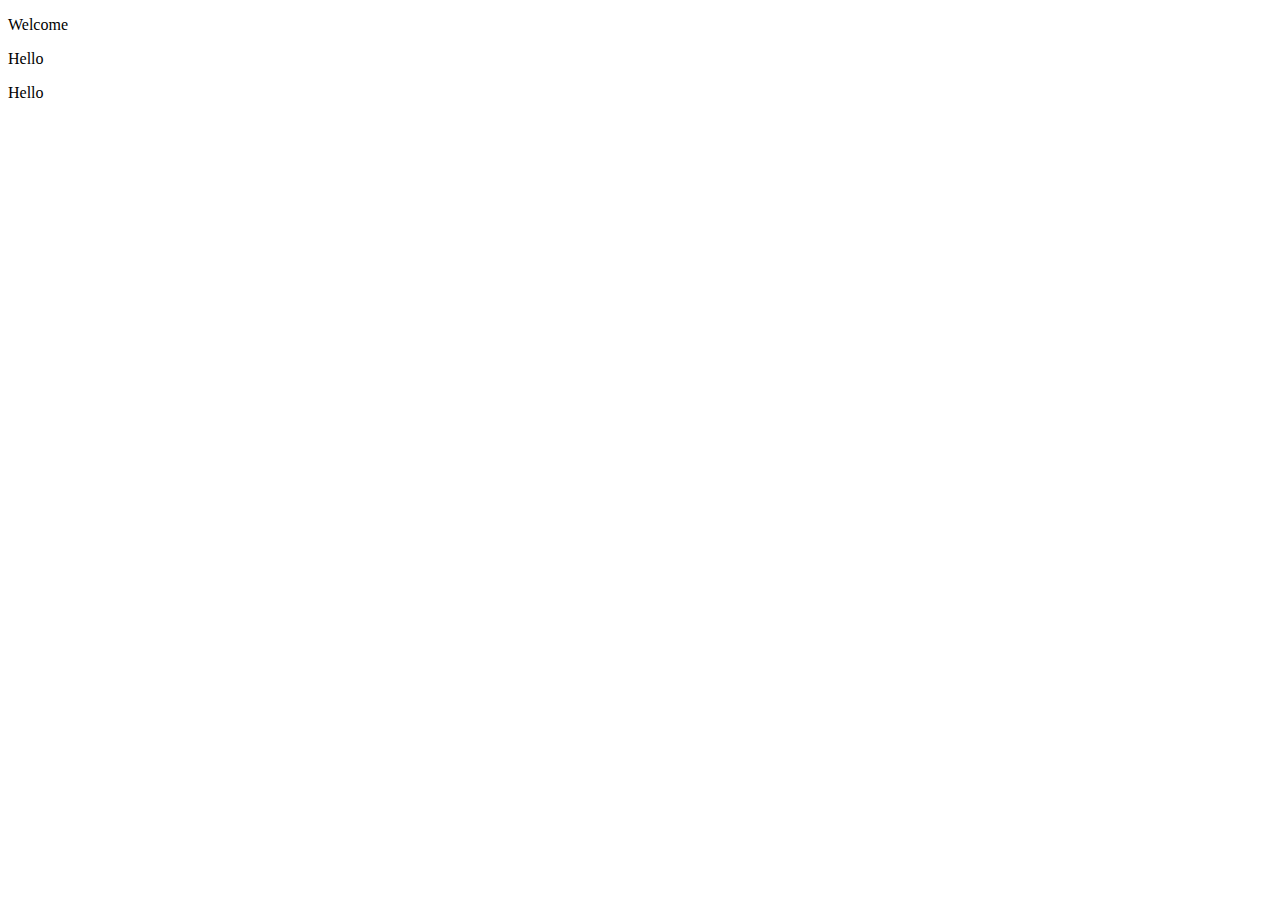
<file: javascript/index.html>
<!DOCTYPE html>
<html lang="en">
<head>
    <meta charset="UTF-8">
    <meta http-equiv="X-UA-Compatible" content="IE=edge">
    <meta name="viewport" content="width=device-width, initial-scale=1.0">
    <title>javascript</title>
</head>
<body>
    <p>Welcome</p>
    <p>Hello</p>
    <p>Hello</p>

    <script src="obj.js"></script>
</body>
</html>
</file>
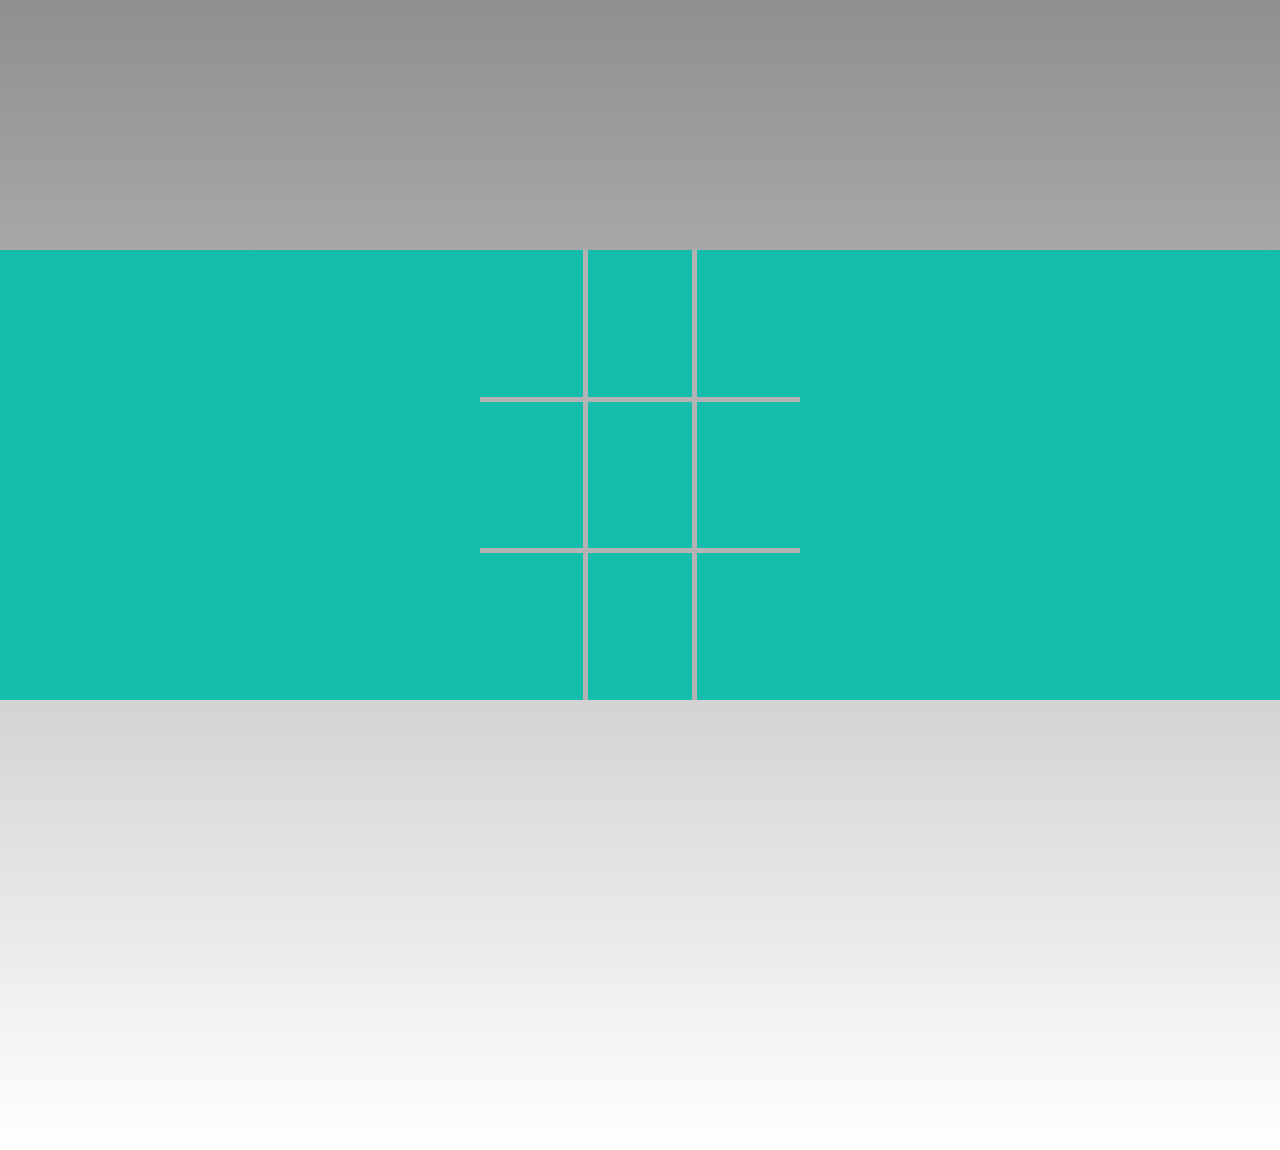
<file: XO/xo.html>
<!DOCTYPE html>
<html lang="en">
<head>
    <meta charset="UTF-8">
    <meta http-equiv="X-UA-Compatible" content="IE=edge">
    <meta name="viewport" content="width=device-width, initial-scale=1.0">
    <link rel="stylesheet" href="xo.css">
    <title>Document</title>
</head>
<body>
    <div id="winner">
        <div class="circle1">
        </div>
        <h1>Тоглогч:</h1>
        <h3 id="winnerName"></h3>
        <h3>Ялагч боллоо</h3>
        <h3>Баяр хүргэе</h3>
        <!-- <button id="restart">ЭХЛЭХ</button> -->
    </div>
    <main id="main">
        <div class="XOBackground">
            <div id="box1" class="boxs box1">
                <div class="">

                </div>    
                <div>
                    
                </div>
            </div>
            <div id="box2"  class="boxs box2">
                <div class="">
                    
                </div>
            </div>
            <div id="box3"  class="boxs box3">
                <div class="">
                    
                </div>
            </div>
            <div id="box4"  class="boxs box4">
                <div class="">
                    
                </div>
            </div>
            <div id="box5"  class="boxs box5">
                <div class="">
                    
                </div>
            </div>
            <div id="box6"  class="boxs box6">
                <div class="">
                    
                </div>
            </div>
            <div id="box7"  class="boxs box7">
                <div class="">
                    
                </div>
            </div>
            <div id="box8"  class="boxs box8">
                <div class="">
                    
                </div>
            </div>
            <div id="box9"  class="boxs box9">
                <div class="">
                    
                </div>
            </div>
        </div>
        
    </main>
    
    <script src="xo.js"></script>
</body>
</html>
</file>
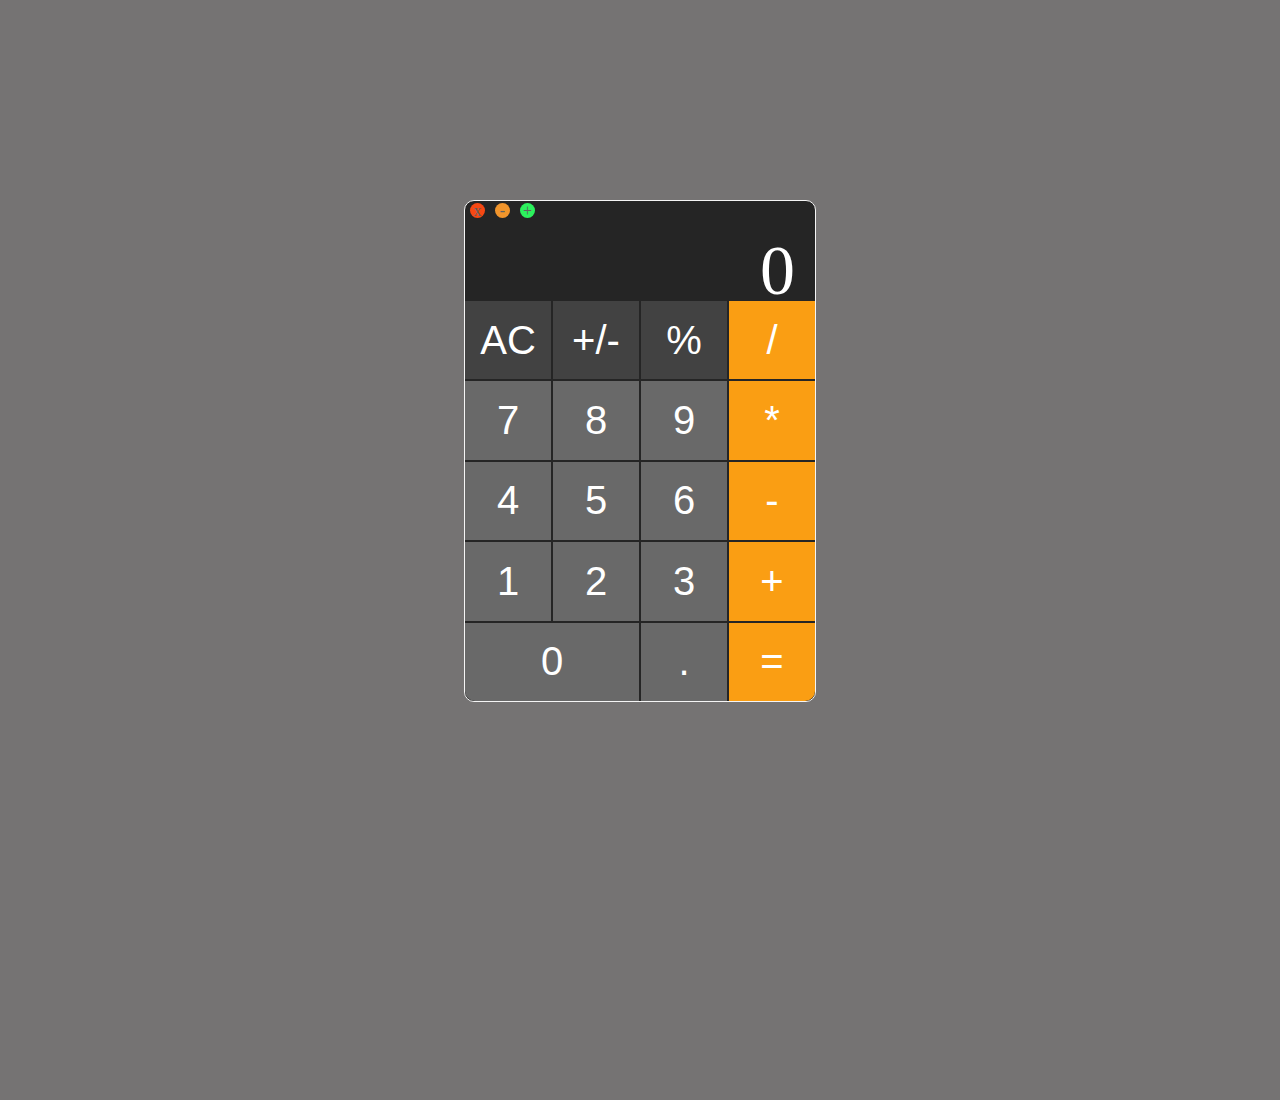
<file: javascript/Calculator/calculator.html>
<!DOCTYPE html>
<html lang="en">
<head>
    <meta charset="UTF-8">
    <meta http-equiv="X-UA-Compatible" content="IE=edge">
    <meta name="viewport" content="width=device-width, initial-scale=1.0">
    <link rel="stylesheet" href="calculator.css">
    <title>Document</title>
</head>
<body>
    <main>
        <header>
            <div class="center colorRed X">x</div>
            <div class=" center - colorYellow">-</div>
            <div class="center + colorGreen">+</div>
        </header>
        <div class="container">
            <span id="result">0</span>
        </div>
        <div class="grid">
            <div id="clear" class=" box1 boxStyle1 center">AC</div>
            <div class="operator box2 boxStyle1 center">+/-</div>
            <div class="operator box3 boxStyle1 center">%</div>
            <div class="operator box4 center">/</div>
            <div class="number box5 boxStyle2 center">7</div>
            <div class="number box6 boxStyle2 center">8</div>
            <div class="number box7 boxStyle2 center">9</div>
            <div class="operator box8 center">*</div>
            <div class="number box9 boxStyle2 center">4</div>
            <div class="number box10 boxStyle2 center">5</div>
            <div class="number box11 boxStyle2 center">6</div>
            <div class="operator box12 center">-</div>
            <div id="one" class="number box13 boxStyle2 center">1</div>
            <div class="number box14 boxStyle2 center">2</div>
            <div class="number box15 boxStyle2 center">3</div>
            <div class="operator box16 center">+</div>
            <div class="number box17 boxStyle2 center">0</div>
            <div class=" box18 boxStyle2 center">.</div>
            <div id="equal" class="operator box19 center">=</div>
        </div>
    </main>
    <script src="calculator.js"></script>
</body>
</html>
</file>
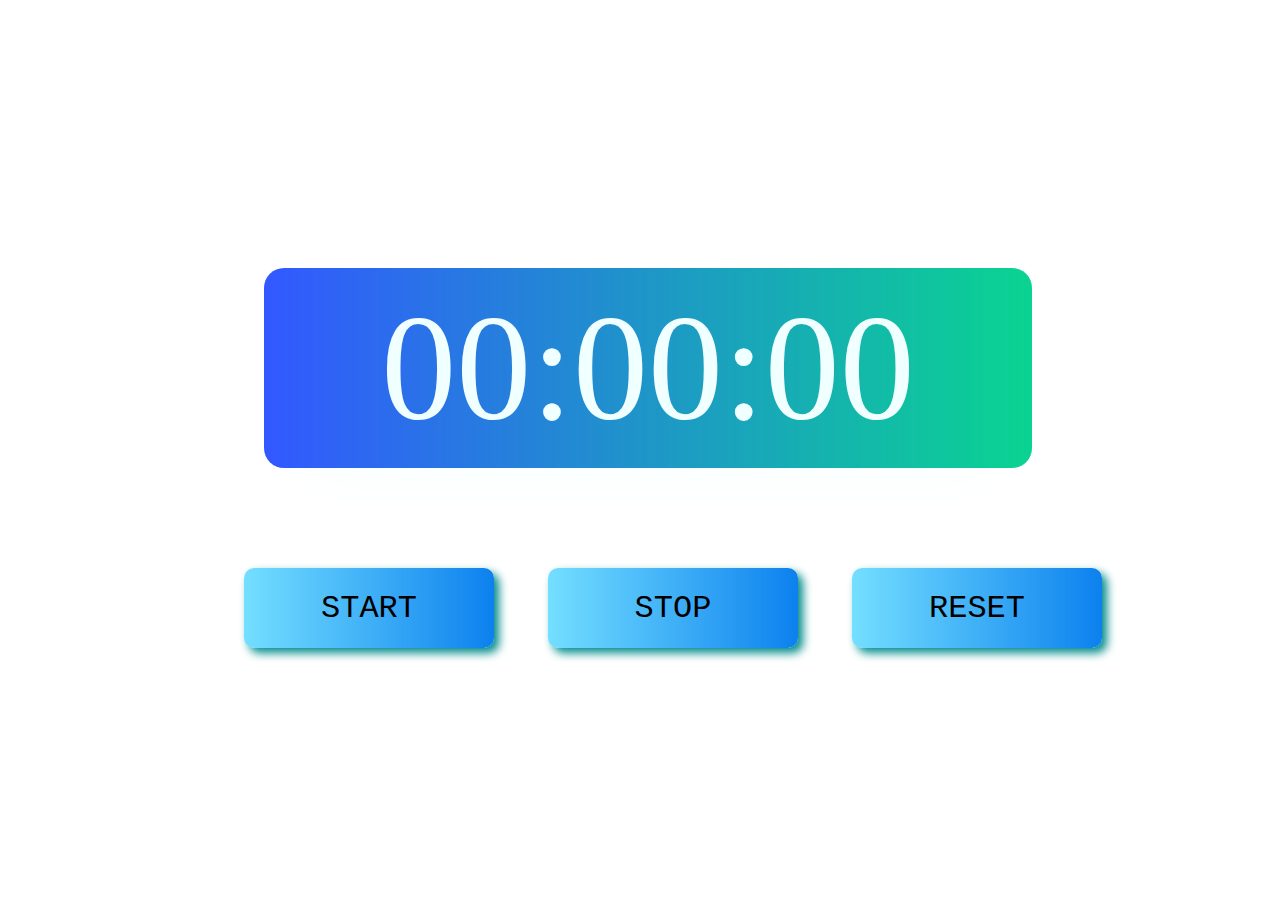
<file: javascript/Countdown/countdonw.html>
<!DOCTYPE html>
<html lang="en">
<head>
    <meta charset="UTF-8">
    <meta http-equiv="X-UA-Compatible" content="IE=edge">
    <meta name="viewport" content="width=device-width, initial-scale=1.0">
    <link rel="stylesheet" href="countdown.css">
    
    <title>Document</title>
</head>
<body>
    <main>
        <div class="container center ">
            <div class="countdown center">
                <p><span id="hour">00</span>:<span id="min">00</span>:<span id="sec">00</span></p>
            </div>
            <div class="buttons font">
                <button id="btnStart">
                    START
                </button>
                <button id="btnStop">
                    STOP
                </button>
                <button id="btnReset">
                    RESET
                </button>
            </div>
        </div>
    </main>
    <script src="countdown.js"></script>
</body>
</html>
</file>
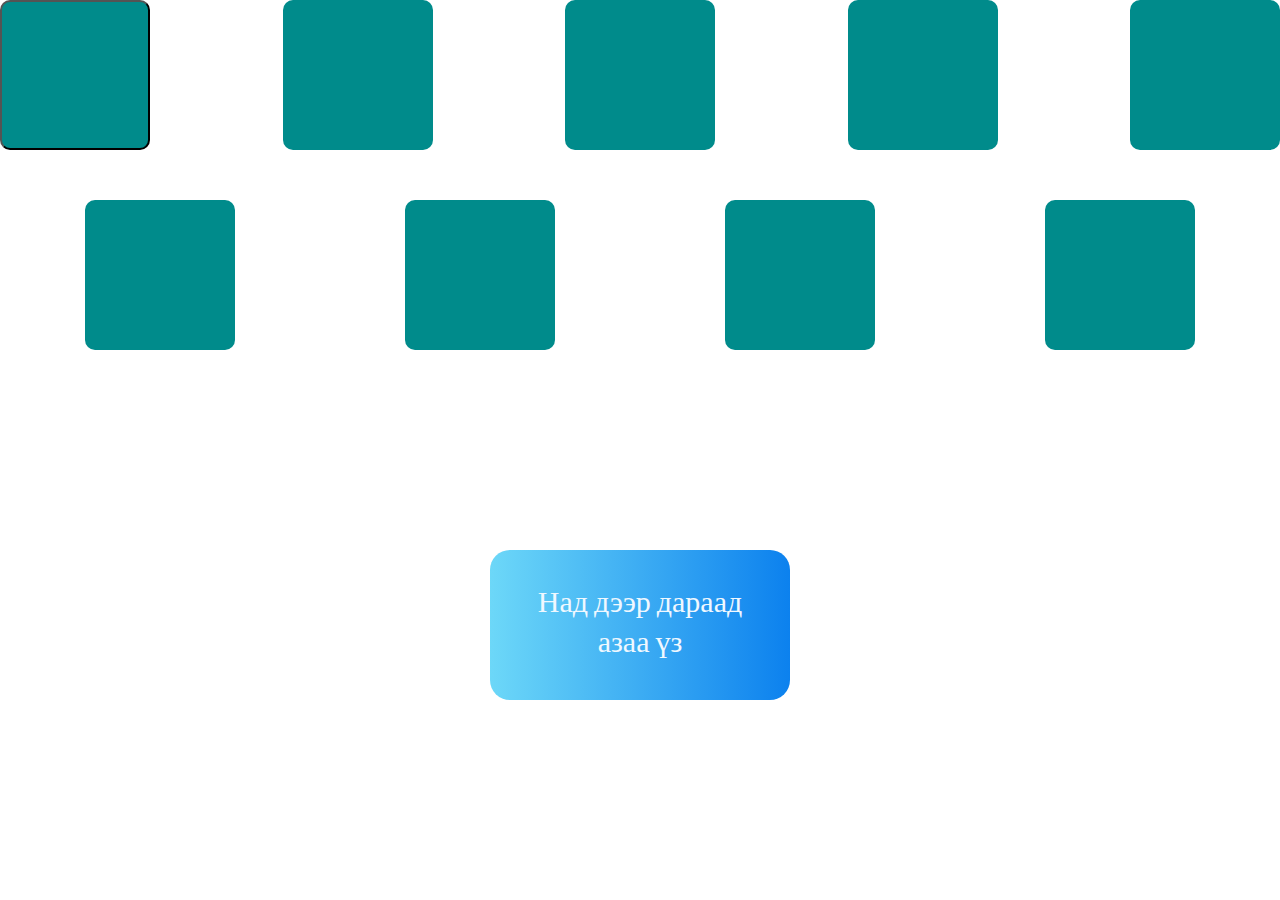
<file: javascript/random/RandomColor.html>
<!DOCTYPE html>
<html lang="en">
<head>
    <meta charset="UTF-8">
    <meta http-equiv="X-UA-Compatible" content="IE=edge">
    <meta name="viewport" content="width=device-width, initial-scale=1.0">
    <link rel="stylesheet" href="RandomColor.css">
    <link rel="preconnect" href="https://fonts.googleapis.com">
<link rel="preconnect" href="https://fonts.gstatic.com" crossorigin>
<link href="https://fonts.googleapis.com/css2?family=Ms+Madi&display=swap" rel="stylesheet">
    <title>Document</title>
</head>
<body>
    <div class="container">
        <button id="box1"></button>
        
        <div onclick="clickbox2()" id="box2" class="">
    
        </div>
        <div onclick="clickbox3()" id="box3" class="">
    
        </div>
        <div onclick="clickbox4()" id="box4" class="">
    
        </div>
        <div onclick="clickbox5()" id="box5" class="">
    
        </div>
    </div>
    <div class="container2">
        <div id="box6" class="">

        </div>
        <div id="box7" class="">
    
        </div>
        <div id="box8" class="">
    
        </div>
        <div id="box9" class="">
    
        </div>
    </div>
    <button id="btn">Над дээр дараад <br> азаа үз</button>
    <script src="RandomColor.js"></script>
</body>
</html>
</file>
<file: XO/xo.css>
*{
    margin:0 ;
    padding: 0;
}
body{
    width: 100vw;
    height: 100vh;
    background-image: linear-gradient(
        0deg,
        rgb(255, 255, 255) 0%,
        rgb(143, 143, 143) 100%
    );
}
main{
    width: 100%;
    height: 50%;
    margin-top: 250px;
    background-color: #14bdac;
    position: relative;
    /* display: none; */
}
#box1{
    grid-area: box1;
}
.box2{
    grid-area: box2;
}
.box3{
    grid-area: box3;
}
.box4{
    grid-area: box4;
}
.box5{
    grid-area: box5;
}
.box6{
    grid-area: box6;
}
.box7{
    grid-area: box7;
}
.box8{
    grid-area: box8;
}
.box9{
    grid-area: box9;
}
.boxs{
    display: flex;
    justify-content: center;
    align-items: center;
    background-color: #14bdac;

}
.XOBackground{
    width: 25%;
    height: 100%;
    background-color: #b3b3b3;
    margin: auto;
    display: grid;
    grid-template-columns: 1fr 1fr 1fr;
    grid-template-rows: 1fr 1fr 1fr;
    grid-template-areas: 
        "box1 box2 box3"
        "box4 box5 box6"
        "box7 box8 box9";
        gap: 5px;
}

.circle{
    width: 70%;
    height: 70%;
    border-radius: 50%;
    border: 10px solid black;
}
.x{
    width: 10px;
    height: 100%;
    background-color: black;
    transform: rotate(45deg);
    position: relative;
}
.x::after{
    content: '';
    position: absolute;
    width: 10px;
    height: 100%;
    background-color: black;
    transform: rotate(90deg);
}
.line{
    
}
#winner{
    display: flex;
    flex-direction: column;
    justify-content: center;
    align-items: center;
    width: 500px;
    height: 500px;
    background-color: white;
    border-radius: 10px;
    box-shadow: 0 0 10px 5px gray;
    /* position: relative; */
    
    /* margin-top: -550px;
    margin-left: 600px; */
    position: absolute;
    margin: 300px 40%;
    display: none;
}
#winner > *{
    margin: 5px 0;
}
</file>
<file: javascript/Calculator/calculator.css>
*{
    margin: 0;
    padding: 0;
}
body{
    width: 100vw;
    height: 100vh;
    background-color: rgb(117, 115, 115);
}
.center{
    display: flex;
    justify-content: center;
    align-items: center;
}
main{
    width: 350px;
    height: 500px;
    background-color: rgb(37, 37, 37);
    border-radius: 10px;
    border: 1px solid whitesmoke;
    margin: auto;
    margin-top: 200px;
}
header{
    width: 100%;
    height: 30px;
    display: flex;
}
header div{
    width: 15px;
    height: 15px;
    border-radius: 50%;
    margin: 2px 5px;
}
.colorRed{
    background-color: rgb(247, 72, 19);
    color: rgb(97, 97, 97);

}
.colorYellow{
    background-color: rgb(241, 149, 44);
    color: rgb(97, 97, 97);


}
.colorGreen{
    background-color: rgb(44, 241, 93);
    color: rgb(97, 97, 97);
}

.container{
    width: 100%;
    height: 70px;
    display: flex;
    justify-content: end;
}
.container span{
    font-size: 70px;
    color: white;
    margin-right: 20px;
    left: 0;
    /* font-weight: 200px; */
}
.boxStyle1{
    background-color: rgb(66, 66, 66);

}
.boxStyle2{
    background-color: rgb(105, 105, 105);
}
.grid{
    display: grid;
    width: 100%;
    height: 400px;
    grid-template-columns: 1fr 1fr 1fr 1fr;
    grid-template-rows: 1fr 1fr 1fr 1fr 1fr;
    grid-template-areas: 
        "box1 box2 box3 box4"
        "box5 box6 box7 box8"
        "box9 box10 box11 box12"
        "box13 box14 box15 box16"
        "box17 box17 box18 box19";
        grid-gap: 2px;
}
.grid div{
    font-size: 40px;
    color: white;
    font-family: 'Segoe UI', Tahoma, Geneva, Verdana, sans-serif;
}
.box1{
    grid-area: box1;
}
.box2{
    grid-area: box2;
}
.box3{
    grid-area: box3;
}
.box4{
    grid-area: box4;
    background-color: rgb(250, 158, 19);

}
.box5{
    grid-area: box5;
}
.box7{
    grid-area: box7;
}
.box8{
    grid-area: box8;
    background-color: rgb(250, 158, 19);

}
.box9{
    grid-area: box9;
}
.box10{
    grid-area: box10;
}
.box11{
    grid-area: box11;
}
.box12{
    grid-area: box12;
    background-color: rgb(250, 158, 19);

}
.box13{
    grid-area: box13;
}
.box14{
    grid-area: box14;
}
.box15{
    grid-area: box15;
}
.box16{
    grid-area: box16;
    background-color: rgb(250, 158, 19);

}
.box18{
    grid-area: box18;
}
.box19{
    grid-area: box19;
    background-color: rgb(250, 158, 19);
    border-bottom-right-radius: 10px;

}
.box17{
    grid-area: box17;
border-bottom-left-radius: 10px;
}
</file>
<file: javascript/Countdown/countdown.css>
main{
    width: 100vw;
    height: 100vh;
}
.center{
    display: flex;
    justify-content: center;
    align-items: center;
}
.container{
    display: flex;
    flex-direction: column;
    width: 100%;
    height: 100%;
}
.countdown{
    width: 60%;
    height: 200px;
    border-radius: 20px;
    box-shadow: 0px 30px 80px -50px;
    background-color: rgba(0, 47, 255, 0.555); 
    background-image: linear-gradient(to right, rgba(0, 47, 255, 0.555) , rgb(10, 212, 145));
    font-size: 150px;
    color: azure;
}
.font-button{
    font-weight: 200;
    font-family: 'Courier New', Courier, monospace;
    font-size: xx-large;
}
button{
    font-weight: 200;
    font-family: 'Courier New', Courier, monospace;
    font-size: xx-large;
    margin-top: 100px;
    margin-left: 50px;
    width: 250px;
    height: 80px;
    border-radius: 10px;
    background-color: rgba(255, 255, 255, 0.555);
    background-image: linear-gradient(to right, rgba(5, 197, 255, 0.555) , rgb(12, 129, 238));
    border: none;
    box-shadow: 5px 5px 10px 0 darkcyan;
}
button:hover{
    background-image: linear-gradient(to right, rgba(0, 47, 255, 0.555) , rgb(10, 212, 145));
    transition: all 0.3 ease-in-out;
    cursor: pointer;
}
</file>
<file: javascript/random/RandomColor.css>
*{
    margin: 0;
    padding: 0;
}
body{
    width: 100vw;
    height: 100vh;
    display: flex;
    align-items: center;
    flex-direction: column;
}
.container{
    width: 100vw;
    display: flex;
    justify-content: space-between;
}
.container2{
    width: 100vw;
    display: flex;
    justify-content: space-around;
    margin-top: 50px;
}
.container div {
    display: flex;
    justify-content: center;
    align-items: center;
    width: 150px;
    height: 150px;
    background-color: darkcyan;
    border-radius: 10px;
    transition: all 0.5 ease-in-out;
    text-align: center;
    font-size: 20px;
    color: azure;
}
.container button {
    width: 150px;
    height: 150px;
    background-color: darkcyan;
    border-radius: 10px;
}
.container2 div{
    width: 150px;
    height: 150px;
    background-color: darkcyan;
    border-radius: 10px;
}
#btn{
    font-size: 30px;
    color: aliceblue;
    font-family: 'Ms Madi', cursive;
    width: 300px;
    height: 150px;
    border: none;
    border-radius: 20px;
    background-image:linear-gradient(to right, rgba(5, 197, 255, 0.555) , rgb(12, 129, 238));
    margin-top: 200px;
}
button:hover{
    background-color: black;
    background-image: none;
    
}
</file>
